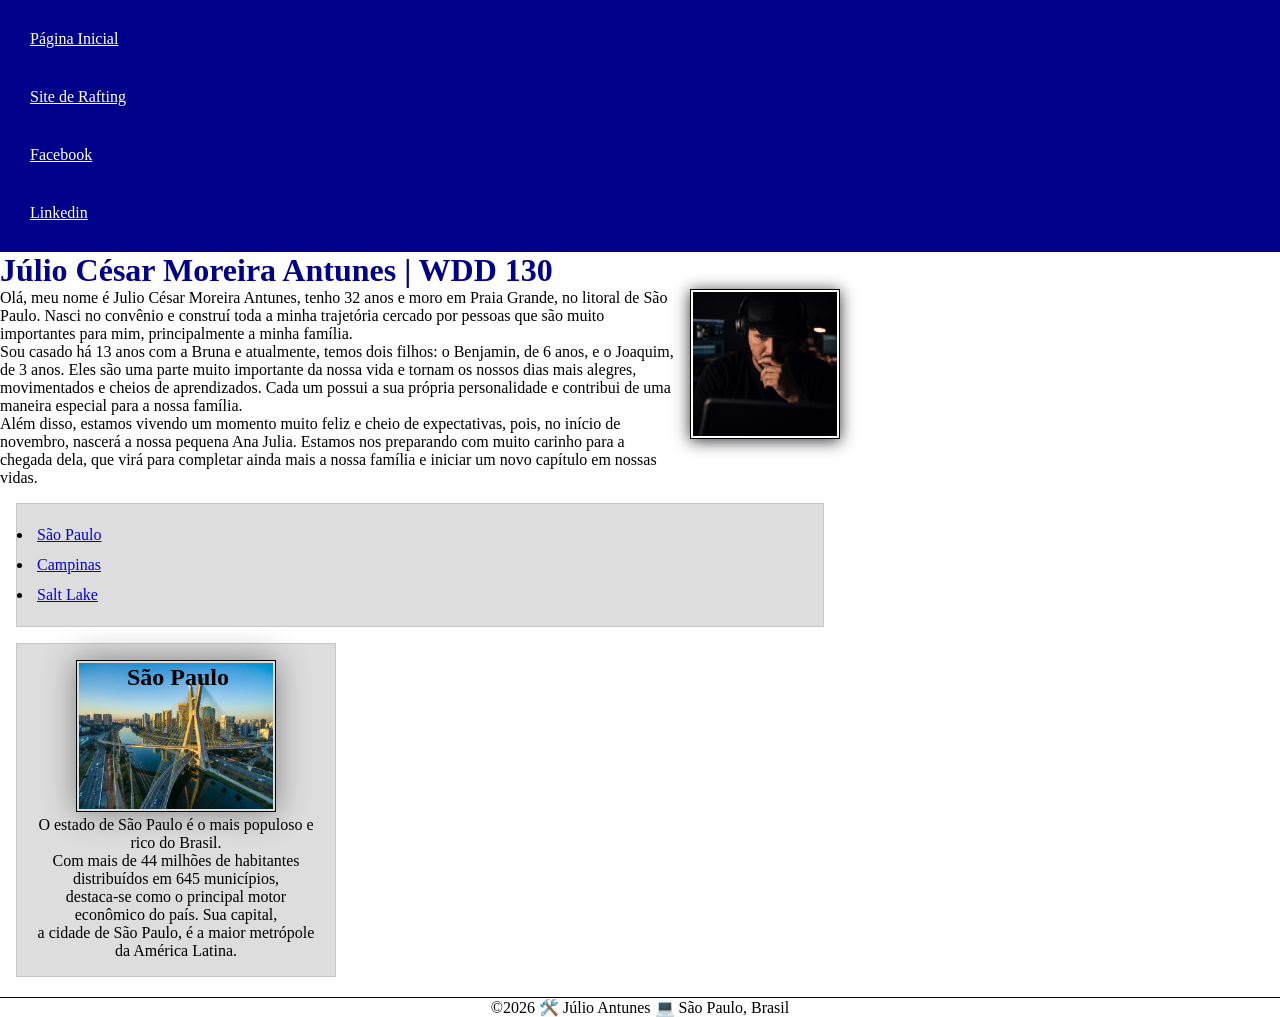
<file: index.html>
<!doctype html>
<html lang="pt-br">
  <head>
    <meta charset="UTF-8" />
    <meta name="viewport" content="width=device-width, initial-scale=1.0" />
    <title>Júlio César Moreira Antunes | WDD 130</title>
    <meta
      name="description"
      content="Júlio César Moreira Antunes, curso de Engenharia de Software, objetivo da página é mostrar ao leitor um pouco de que eu sou."
    />
    <meta name="author" content="Júlio César Moreira Antunes" />
    <link rel="stylesheet" href="estilos/estilos.css" />
  </head>
  <body>
    <header>
      <nav>
        <a href="#">Página Inicial</a>
        <a href="wwr/">Site de Rafting</a>
        <a href="https://www.facebook.com/julio.bruna.754/" target="_blank"
          >Facebook</a
        >
        <a
          href="https://www.linkedin.com/in/j%C3%BAlio-antunes-4262543b9/"
          target="_blank"
          >Linkedin</a
        >
      </nav>
    </header>

    <main>
      <h1>Júlio César Moreira Antunes | WDD 130</h1>
      <img
        src="imagens/perfil.jpg"
        alt="Júlio Cesar Moreira Antunes"
        width="200"
      />
      <p>
        Olá, meu nome é Julio César Moreira Antunes, tenho 32 anos e moro em
        Praia Grande, no litoral de São Paulo. Nasci no convênio e construí toda
        a minha trajetória cercado por pessoas que são muito importantes para
        mim, principalmente a minha família. <br />Sou casado há 13 anos com a
        Bruna e atualmente, temos dois filhos: o Benjamin, de 6 anos, e o
        Joaquim, de 3 anos. Eles são uma parte muito importante da nossa vida e
        tornam os nossos dias mais alegres, movimentados e cheios de
        aprendizados. Cada um possui a sua própria personalidade e contribui de
        uma maneira especial para a nossa família.<br />
        Além disso, estamos vivendo um momento muito feliz e cheio de
        expectativas, pois, no início de novembro, nascerá a nossa pequena Ana
        Julia. Estamos nos preparando com muito carinho para a chegada dela, que
        virá para completar ainda mais a nossa família e iniciar um novo
        capítulo em nossas vidas.
      </p>

      <ul class="caixa">
        <li>
          <a
            href="https://www.churchofjesuschrist.org/temples/details/sao-paulo-brazil-temple?lang=por"
            target="_blank"
            >São Paulo</a
          >
        </li>
        <li>
          <a
            href="https://www.churchofjesuschrist.org/temples/details/campinas-brazil-temple?lang=por"
            target="_blank"
            >Campinas</a
          >
        </li>
        <li>
          <a
            href="https://www.churchofjesuschrist.org/temples/details/salt-lake-temple?lang=por"
            target="_blank"
            >Salt Lake</a
          >
        </li>
      </ul>
    </main>

    <aside class="caixa">
      <h2>São Paulo</h2>
      <img src="imagens/sao-paulo.jpg" alt="Cidade de São Paulo" />
      <p>
        O estado de São Paulo é o mais populoso e rico do Brasil. <br />Com mais
        de 44 milhões de habitantes distribuídos em 645 municípios,
        <br />destaca-se como o principal motor econômico do país. Sua capital,
        <br />a cidade de São Paulo, é a maior metrópole da América Latina.
      </p>
    </aside>

    <footer>
      <p>&copy;2026 🛠️ Júlio Antunes 💻 São Paulo, Brasil</p>
    </footer>
  </body>
</html>
</file>
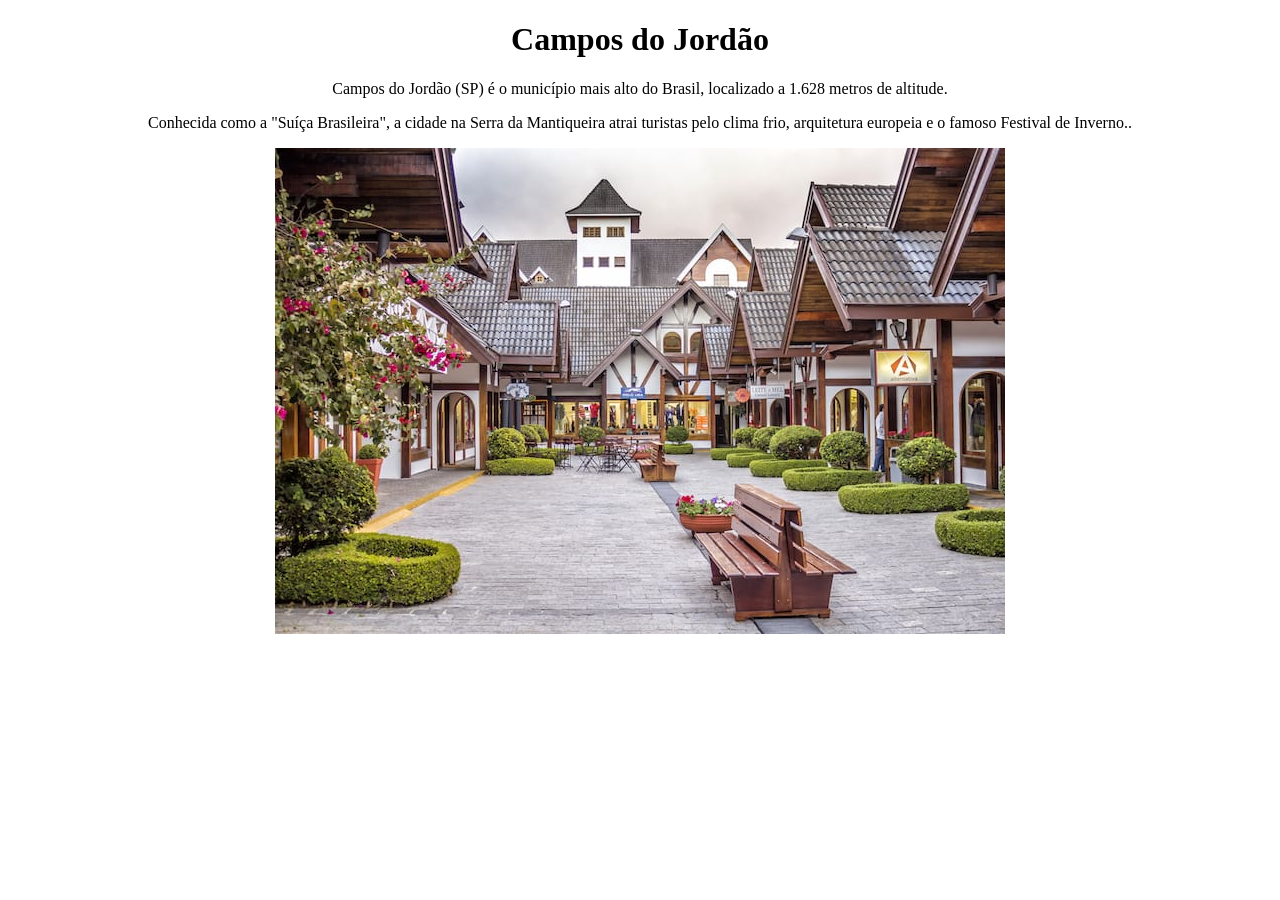
<file: semana01/cidade-favorita.html>
<!DOCTYPE html>
<html lang="pt-BR">
<head>
    <meta charset="UTF-8">
    <meta name="viewport" content="width=device-width, initial-scale=1.0">
    <title>Campos do Jordão</title>
    <style>
        body {
            text-align: center;
        }
    </style>
</head>
<body>

    <h1>Campos do Jordão</h1>

    <p>Campos do Jordão (SP) é o município mais alto do Brasil, localizado a 1.628 metros de altitude.</p> 
    <p>Conhecida como a "Suíça Brasileira", a cidade na Serra da Mantiqueira atrai turistas pelo clima frio, arquitetura europeia e o famoso Festival de Inverno..</p>

    <img src="imagens/campos-do-jordao.jpg" alt="Campos do Jordão">

</body>
</html>
</file>
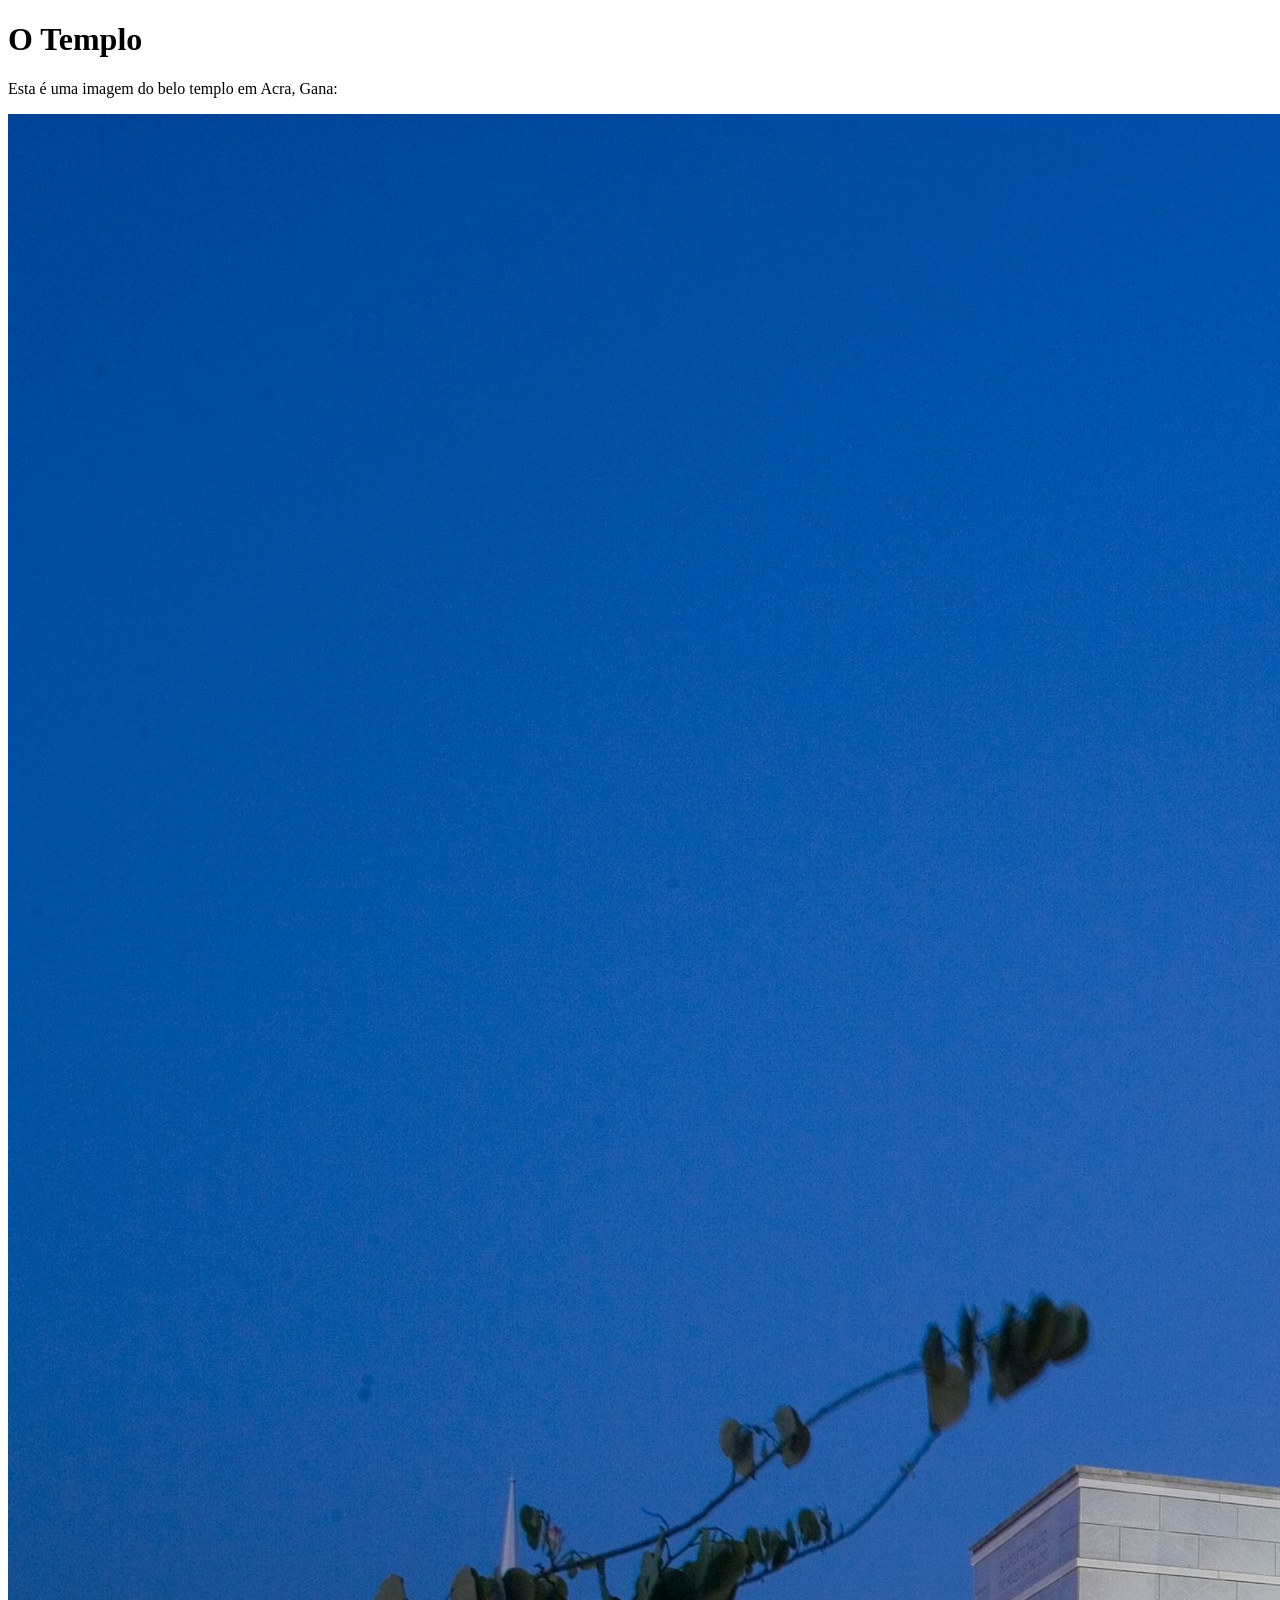
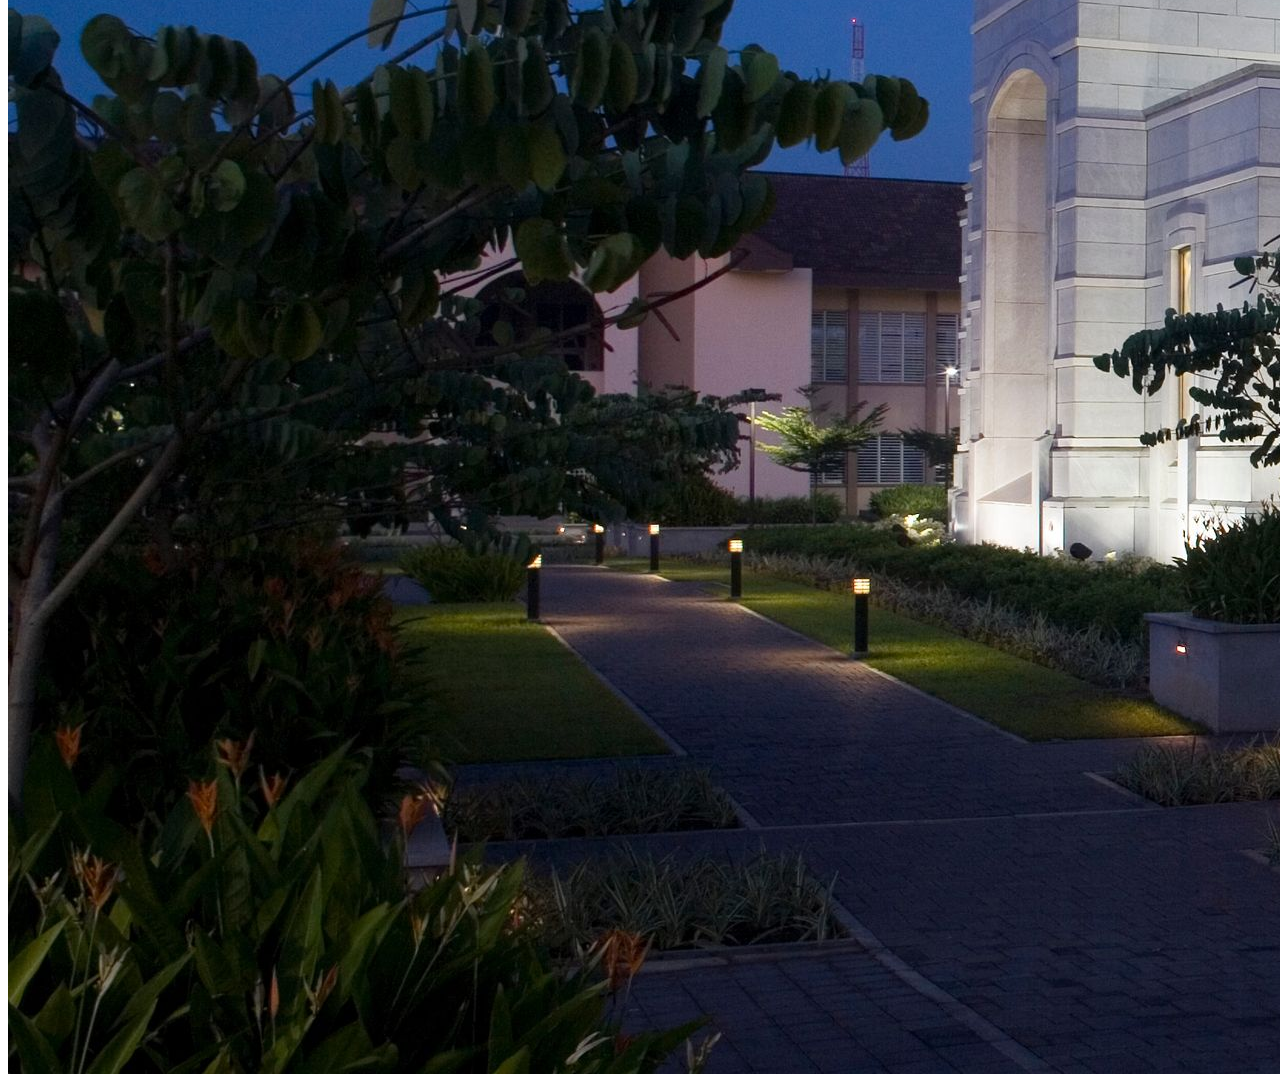
<file: semana01/imagens.html>
<!DOCTYPE html>
<html lang="pt-br">
<head>
    <meta charset="UTF-8">
    <meta name="viewport" content="width=device-width, initial-scale=1.0">
    <title>Imagem do Templo</title>
</head>
<body>
    <h1>O Templo</h1>
    <p>Esta é uma imagem do belo templo em Acra, Gana:</p>
    <img src="imagens/templo-largo.jpeg" alt="O Templo de Acra, Gana">
    
</body>
</html>
</file>
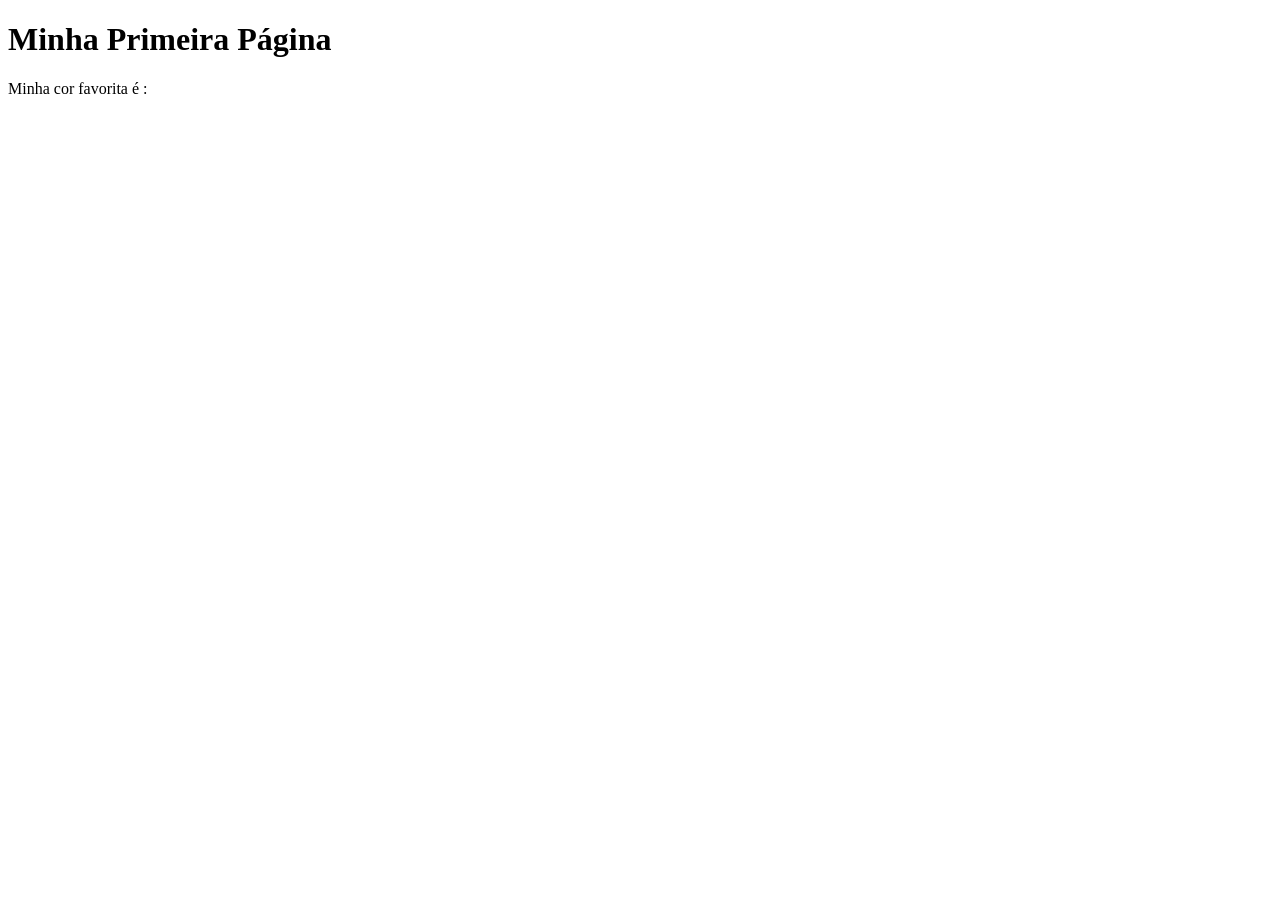
<file: semana01/primeira-pagina.html>
<!DOCTYPE html>
<html lang="pt-br">
<head>
    <meta charset="UTF-8">
    <meta name="viewport" content="width=device-width, initial-scale=1.0">
    <title>Minha Primeira Página</title>
</head>
<body>
    <h1>Minha Primeira Página</h1>
    <p>Minha cor favorita é : </p>
</body>
</html>
</file>
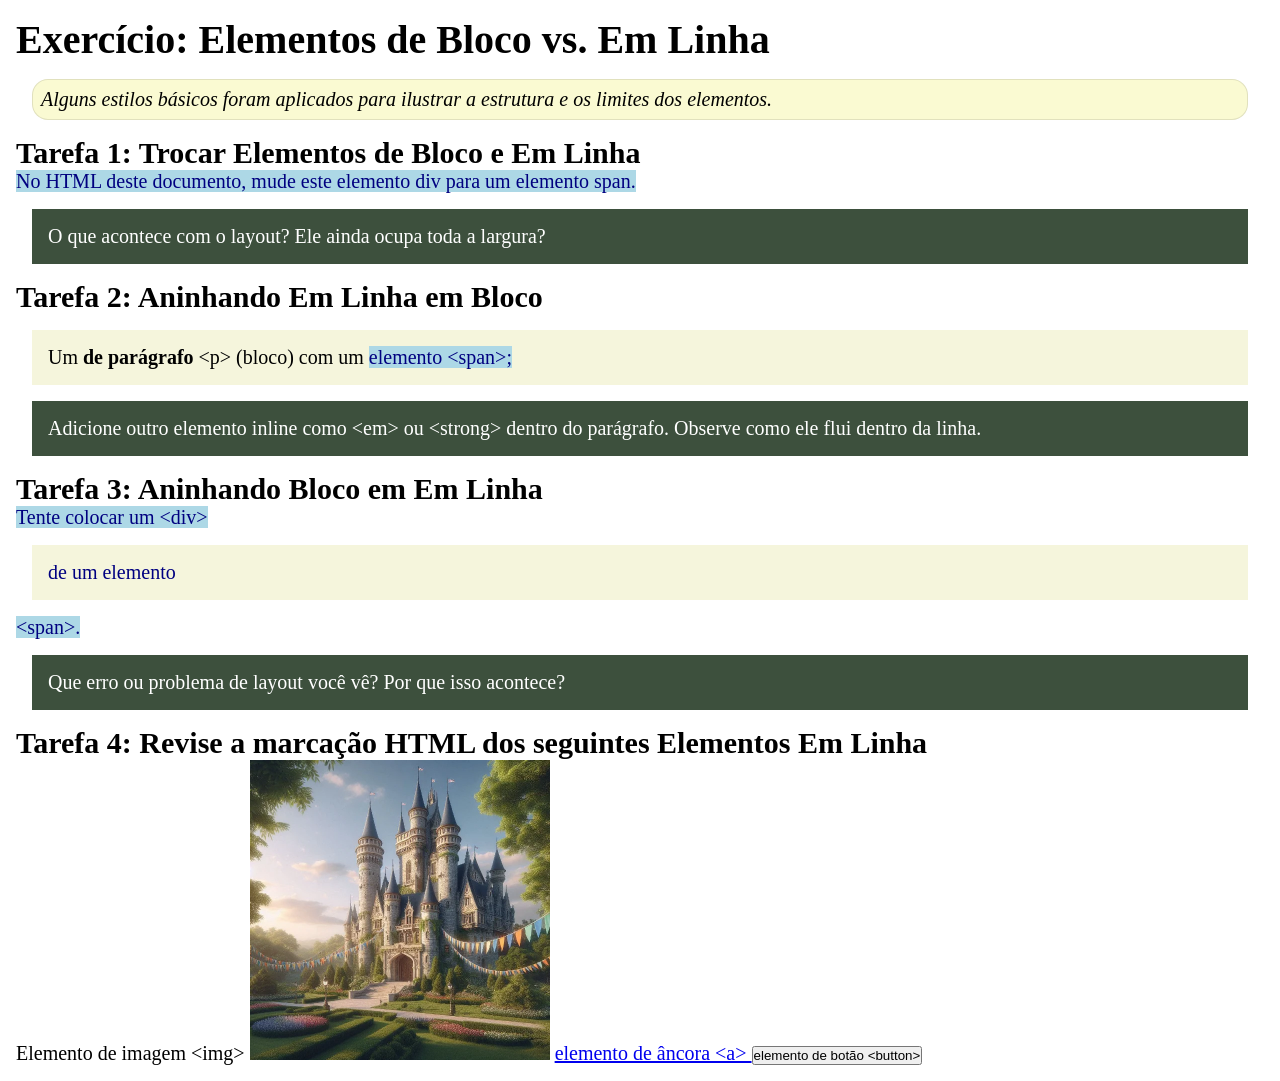
<file: semana02/bloco-vs-inline.html>
<!DOCTYPE html>
<html lang="pt-br">

<head>
    <meta charset="UTF-8">
    <meta name="viewport" content="width=device-width, initial-scale=1.0">
    <title>Exercício: Elementos de Bloco vs. Inline</title>
    <link rel="stylesheet" href="estilos/bloco-vs-inline.css">
</head>

<body>
    <main>
        <h1>Exercício: Elementos de Bloco vs. Em Linha</h1>
        <p class="note">Alguns estilos básicos foram aplicados para ilustrar a estrutura e os limites dos elementos.</p>

        <h2>Tarefa 1: Trocar Elementos de Bloco e Em Linha</h2>
        <span>No HTML deste documento, mude este elemento div para um elemento span.</span>

        <p class="question">O que acontece com o layout? Ele ainda ocupa toda a largura?</p>

        <h2>Tarefa 2: Aninhando Em Linha em Bloco</h2>
        <p>Um <strong>de parágrafo</strong> &lt;p&gt; (bloco) com um <span>elemento &lt;span&gt;;</span></p>
        <p class="question">Adicione outro elemento inline como &lt;em&gt; ou &lt;strong&gt; dentro do parágrafo.
            Observe como ele flui dentro da linha.</p>

        <h2>Tarefa 3: Aninhando Bloco em Em Linha</h2>
        <span>Tente colocar um &lt;div&gt; <div>de um elemento</div> &lt;span&gt;.</span>
        <p class="question">Que erro ou problema de layout você vê? Por que isso acontece?</p>


        <h2>Tarefa 4: Revise a marcação HTML dos seguintes Elementos Em Linha</h2>
        Elemento de imagem &lt;img&gt;
        <img src="imagens/castelo.webp" alt="imagem (imagens estão em linha)" width="300" height="300">
        <a href="https://churchofjesuschrist.org">elemento de âncora &lt;a&gt; </a>
        <button type="button">elemento de botão &lt;button&gt;</button>
    </main>
</body>

</html>
</file>
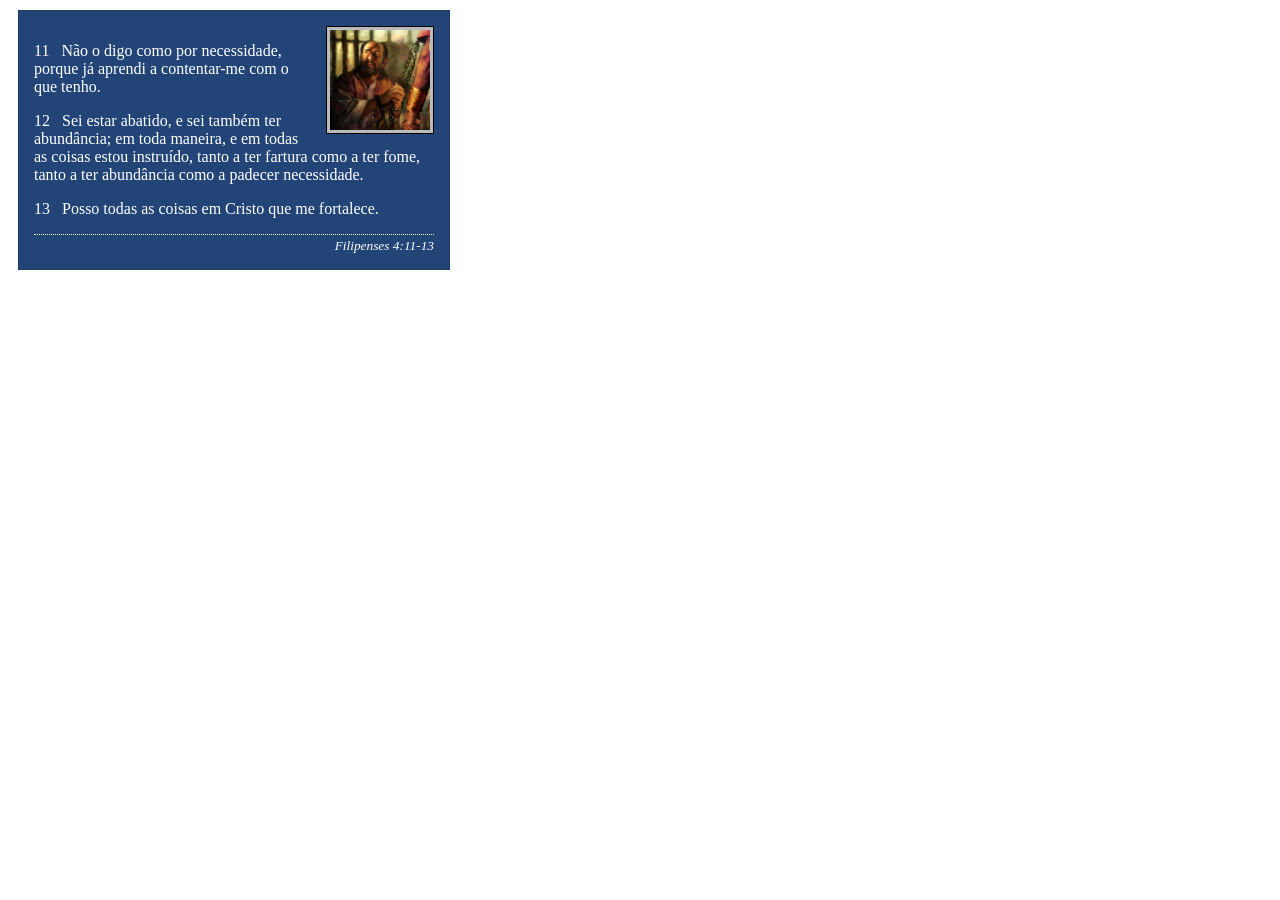
<file: semana02/box-model-solucao.html>
<!DOCTYPE html>
<html lang="pt-br">

<head>
    <meta charset="UTF-8">
    <meta name="viewport" content="width=device-width, initial-scale=1.0">
    <title>Atividade de Box Model</title>
    <link rel="stylesheet" href="estilos/box-model-solucao.css">
</head>

<body>
    <main>
        <div class="callout">
            <img src="imagens/apostolo-paulo-preso.webp" alt="Apóstolo Paulo - Preso em Roma" width="200" height="200">
            <blockquote>
                <p>11 &nbsp; Não o digo como por necessidade, porque já aprendi a contentar-me com o que tenho.</p>
                <p>12 &nbsp; Sei estar abatido, e sei também ter abundância; em toda maneira, e em todas as coisas estou
                    instruído, tanto a ter fartura como a ter fome, tanto a ter abundância como a padecer necessidade.
                </p>
                <p>13 &nbsp; Posso todas as coisas em Cristo que me fortalece.</p>
            </blockquote>
            <cite>Filipenses 4:11-13</cite>
        </div>
    </main>
</body>

</html>
</file>
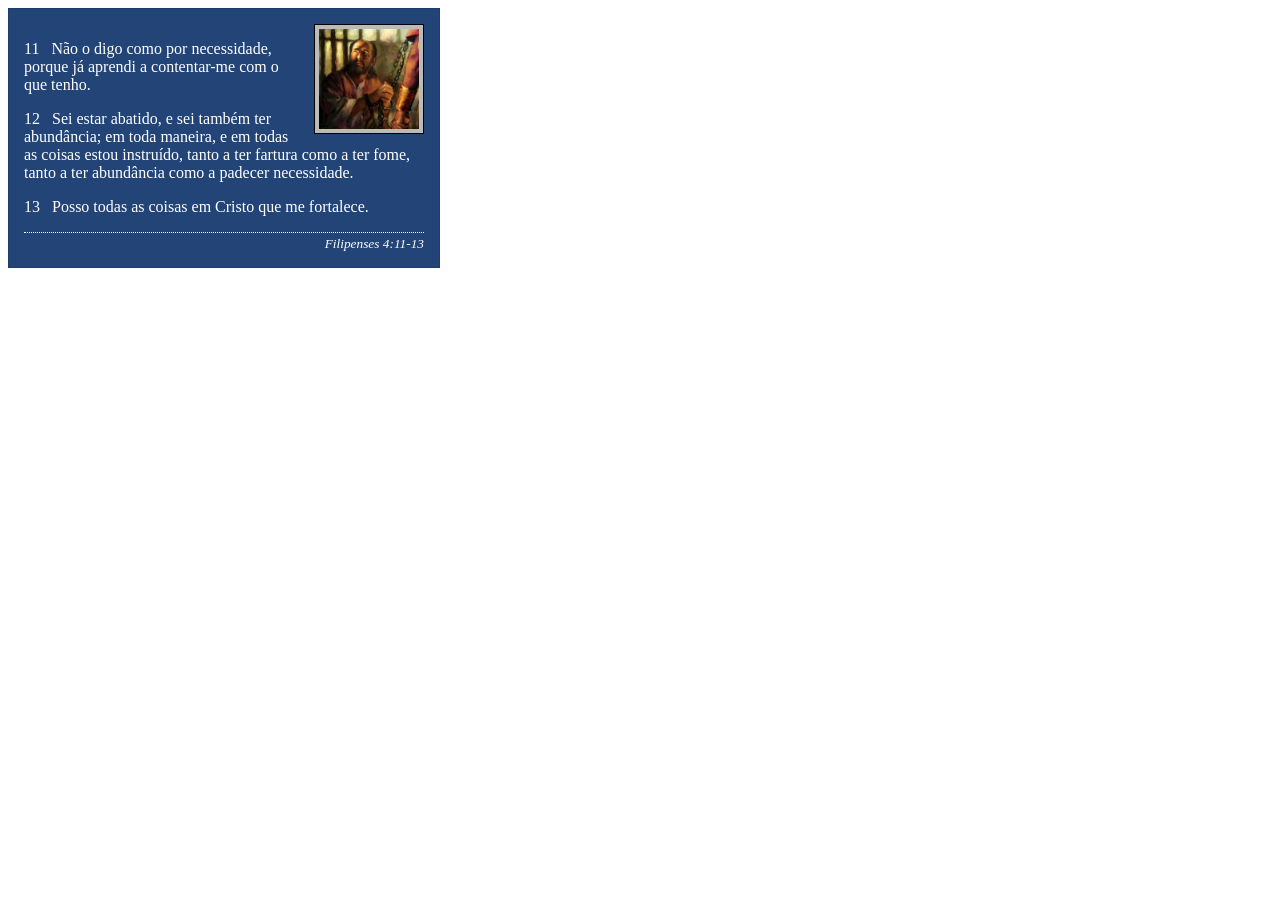
<file: semana02/box-model.html>
<!DOCTYPE html>
<html lang="pt-br">
<head>
    <meta charset="UTF-8">
    <meta name="viewport" content="width=device-width, initial-scale=1.0">
    <title>Atividade de Box Model</title>
    <link rel="stylesheet" href="estilos/box-model.css">
</head>
<body>
    <main>
        <div class="callout">
            <img src="imagens/apostolo-paulo-preso.webp" alt="Apóstolo Paulo - Preso em Roma" width="200" height="200">
            <blockquote>
                <p>11 &nbsp; Não o digo como por necessidade, porque já aprendi a contentar-me com o que tenho.</p>
                <p>12 &nbsp; Sei estar abatido, e sei também ter abundância; em toda maneira, e em todas as coisas estou instruído, tanto a ter fartura como a ter fome, tanto a ter abundância como a padecer necessidade.</p>
                <p>13 &nbsp; Posso todas as coisas em Cristo que me fortalece.</p>
            </blockquote>
            <cite>Filipenses 4:11-13</cite>
        </div>
    </main>
</body>
</html>
</file>
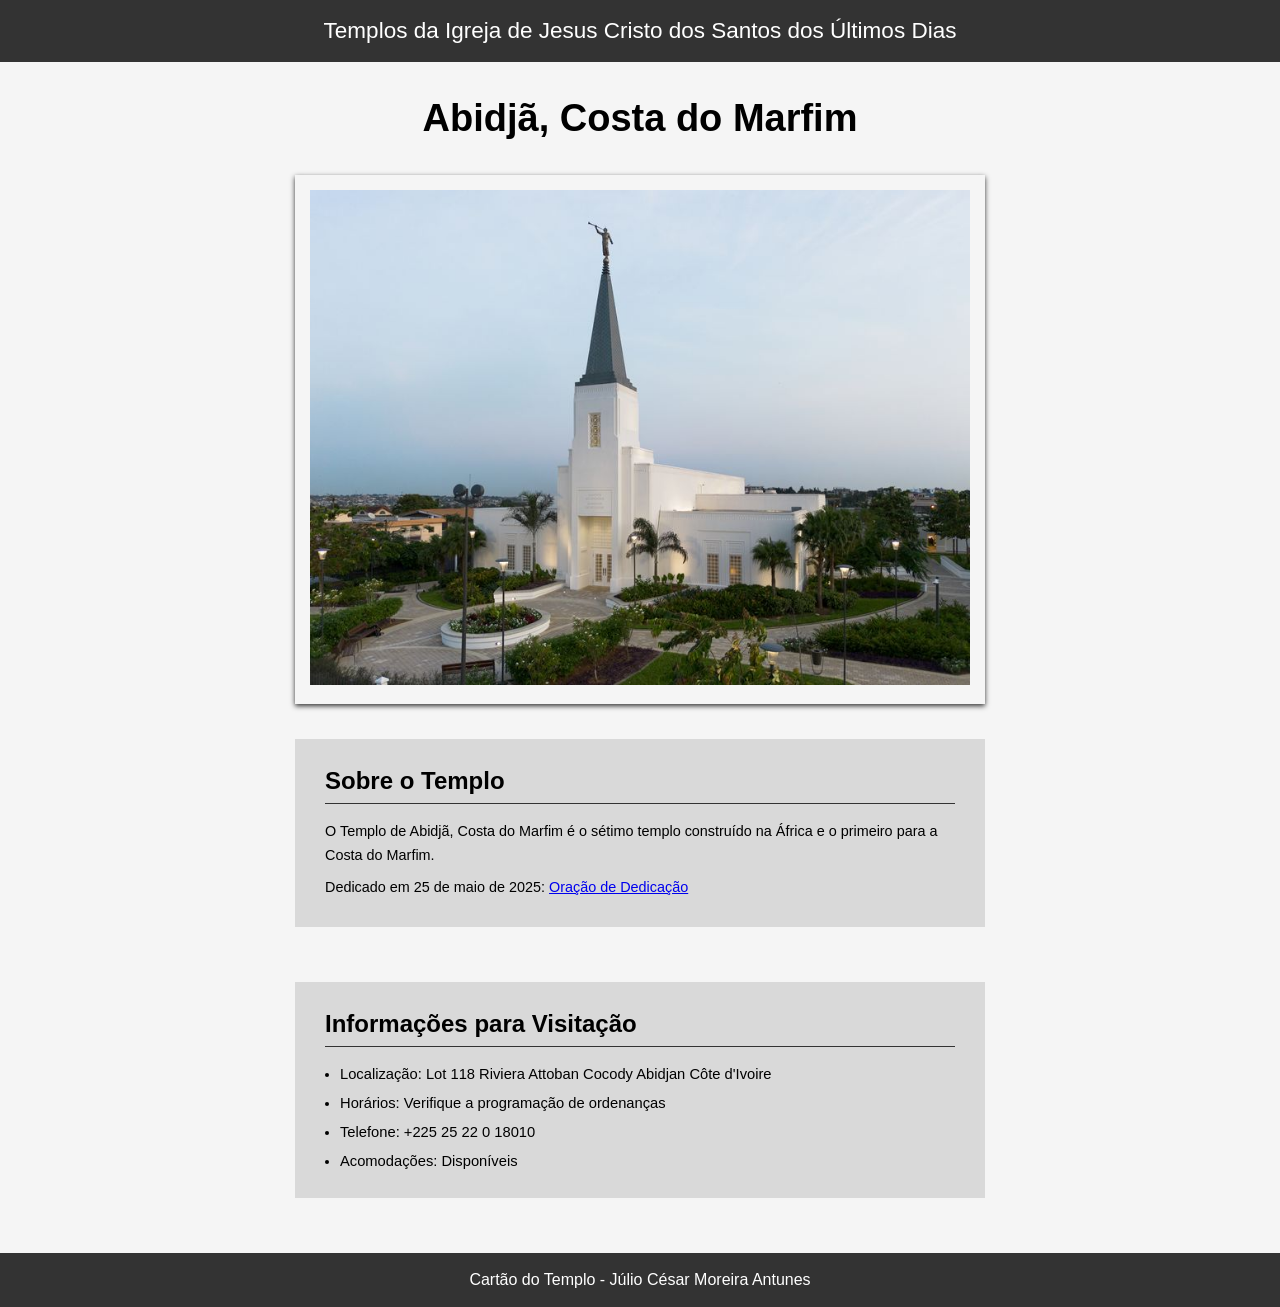
<file: semana02/templo.html>
<!DOCTYPE html>
<html lang="pt-br">

<head>
    <meta charset="UTF-8">
    <meta name="viewport" content="width=device-width, initial-scale=1.0">
    <title>Cartão do Templo - Abidjã, Costa do Marfim</title>
    <link rel="stylesheet" href="estilos/templo.css">
</head>

<body>
    <header>
        <p>Templos da Igreja de Jesus Cristo dos Santos dos Últimos Dias</p>
    </header>
    <main>
        <h1>Abidjã, Costa do Marfim</h1>
        <picture>
            <img src="imagens/abidja-costa-do-marfim.jpeg" alt="Templo de Abidjã, Costa do Marfim">
        </picture>
        <section>
            <h2>Sobre o Templo</h2>
            <p>O Templo de Abidjã, Costa do Marfim é o sétimo templo construído na África e o primeiro para a Costa do Marfim.</p>
            <p>Dedicado em 25 de maio de 2025: <a
                    href="https://www.churchofjesuschrist.org/temples/dedicatory-prayer/abidjan-ivory-coast-temple/2025-05-25?lang=eng"
                    target="_blank" rel="noopener noreferrer">Oração de Dedicação</a></p>
        </section>
        <section>
            <h2>Informações para Visitação</h2>
            <ul>
                <li>Localização: Lot 118 Riviera Attoban Cocody Abidjan Côte d'Ivoire</li>
                <li>Horários: Verifique a programação de ordenanças</li>
                <li>Telefone: +225 25 22 0 18010</li>
                <li>Acomodações: Disponíveis</li>
            </ul>
        </section>
    </main>
    <footer>
        <p>Cartão do Templo - Júlio César Moreira Antunes</p>
    </footer>
</body>

</html>
</file>
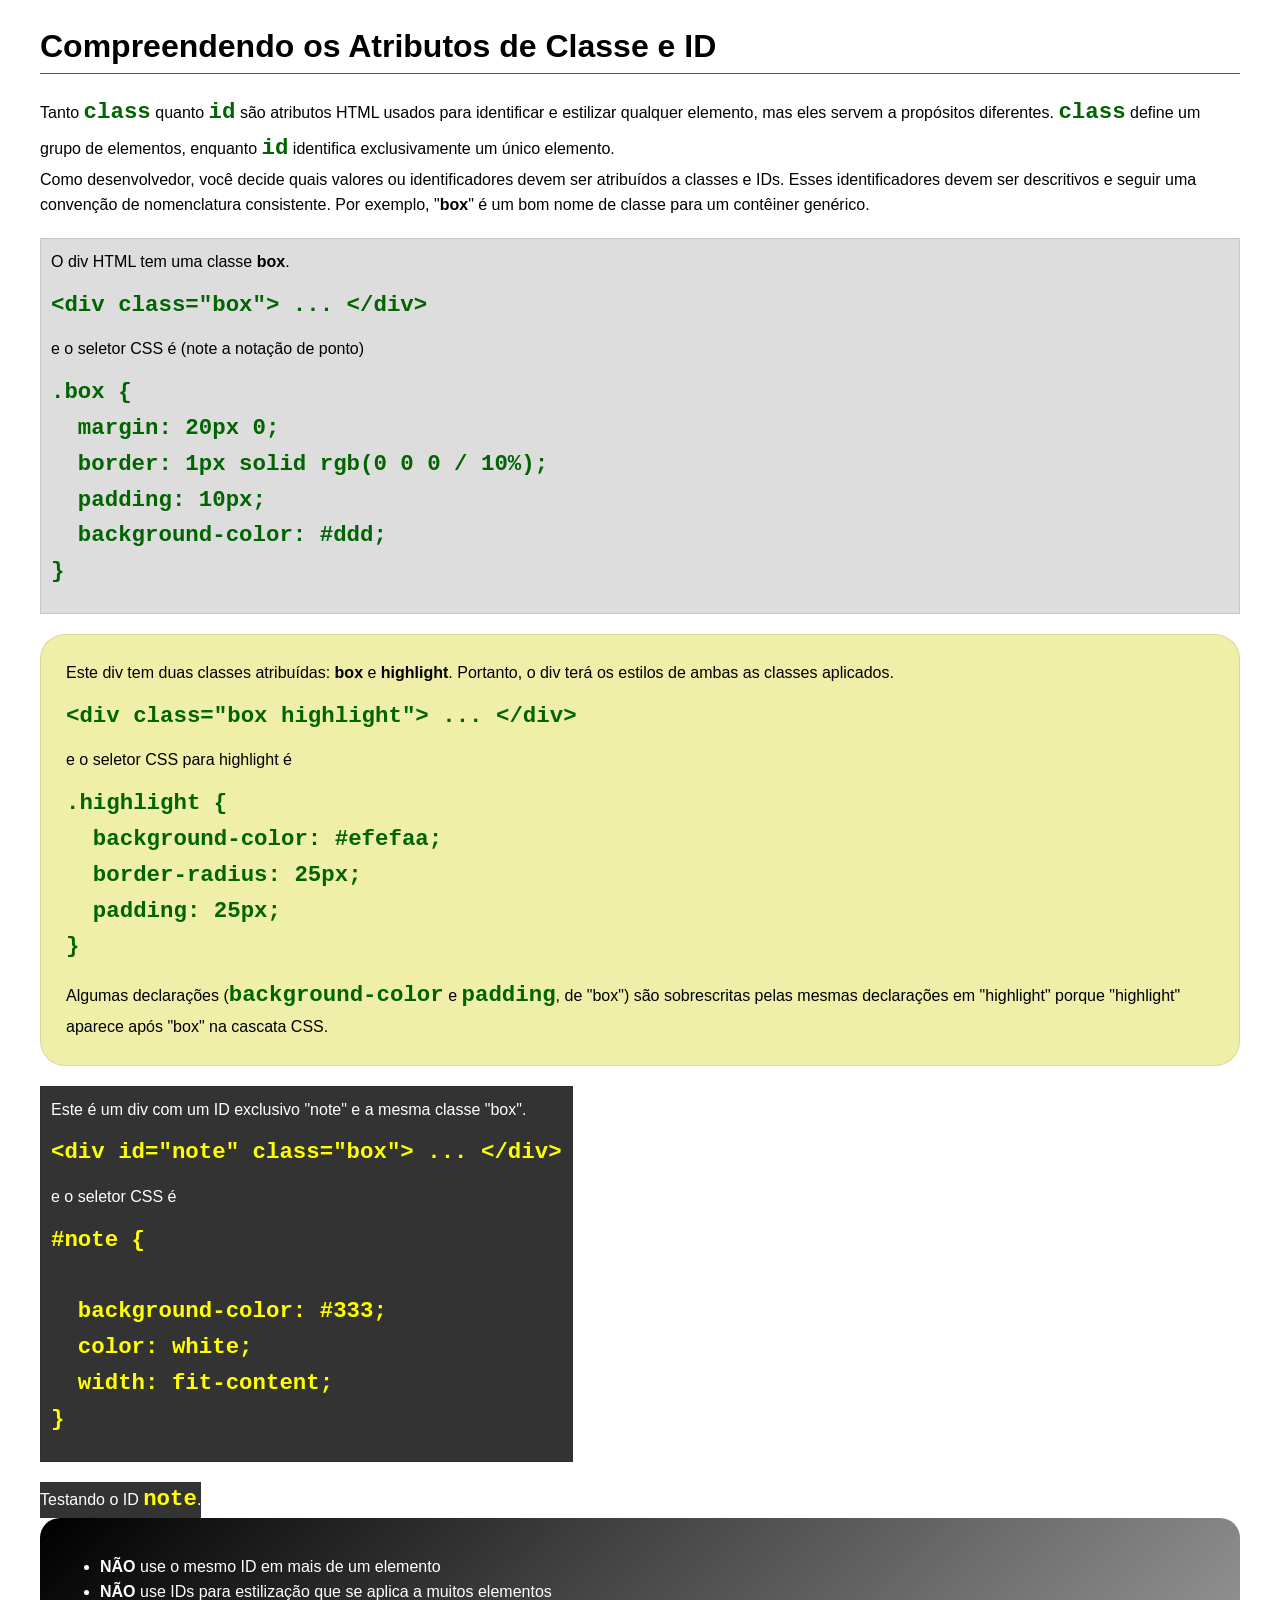
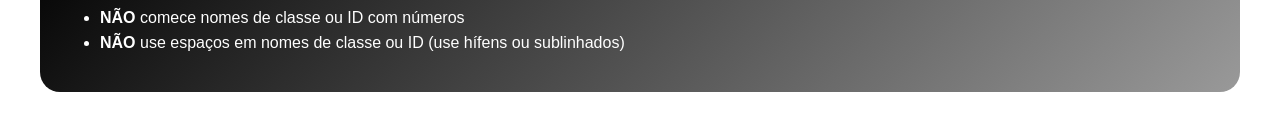
<file: semana03/classe-e-id.html>
<!doctype html>
<html lang="pt-br">
  <head>
    <meta charset="UTF-8" />
    <meta name="viewport" content="width=device-width, initial-scale=1.0" />
    <title>Atributos de Classe vs ID</title>
    <link rel="stylesheet" href="estilos/classe-e-id.css" />
  </head>

  <body>
    <h1>Compreendendo os Atributos de Classe e ID</h1>
    <p>
      Tanto <code>class</code> quanto <code>id</code> são atributos HTML usados
      para identificar e estilizar qualquer elemento, mas eles servem a
      propósitos diferentes. <code>class</code> define um grupo de elementos,
      enquanto <code>id</code> identifica exclusivamente um único elemento.
    </p>
    <p>
      Como desenvolvedor, você decide quais valores ou identificadores devem ser
      atribuídos a classes e IDs. Esses identificadores devem ser descritivos e
      seguir uma convenção de nomenclatura consistente. Por exemplo,
      "<strong>box</strong>" é um bom nome de classe para um contêiner genérico.
    </p>
    <div class="box">
      <p>O div HTML tem uma classe <strong>box</strong>.</p>
      <pre><code class="html">&lt;div class="box"&gt; ... &lt;/div&gt;</code></pre>
      e o seletor CSS é (note a notação de ponto)
      <pre><code class="css">.box {
  margin: 20px 0;
  border: 1px solid rgb(0 0 0 / 10%);
  padding: 10px;
  background-color: #ddd; 
}</code></pre>
    </div>

    <div class="box highlight">
      <p>
        Este div tem duas classes atribuídas: <strong>box</strong> e
        <strong>highlight</strong>. Portanto, o div terá os estilos de ambas as
        classes aplicados.
      </p>
      <pre><code class="html">&lt;div class="box highlight"&gt; ... &lt;/div&gt;</code></pre>
      e o seletor CSS para highlight é
      <pre><code class="css">.highlight {
  background-color: #efefaa;
  border-radius: 25px;
  padding: 25px;
}</code></pre>
      <p>
        Algumas declarações (<code>background-color</code> e
        <code>padding</code>, de "box") são sobrescritas pelas mesmas
        declarações em "highlight" porque "highlight" aparece após "box" na
        cascata CSS.
      </p>
    </div>

    <div id="note" class="box">
      <p>Este é um div com um ID exclusivo "note" e a mesma classe "box".</p>
      <pre><code class="html">&lt;div id="note" class="box"&gt; ... &lt;/div&gt;</code></pre>
      e o seletor CSS é
      <pre><code class="css">#note {
        
  background-color: #333;
  color: white;
  width: fit-content;
}</code></pre>
    </div>

    <div id="note">
      <p>Testando o ID <code>note</code>.</p>
    </div>

    <section id="melhor-pratica">
      <ul>
        <li><strong>NÃO</strong> use o mesmo ID em mais de um elemento</li>
        <li>
          <strong>NÃO</strong> use IDs para estilização que se aplica a muitos
          elementos
        </li>
        <li><strong>NÃO</strong> comece nomes de classe ou ID com números</li>
        <li>
          <strong>NÃO</strong> use espaços em nomes de classe ou ID (use hífens
          ou sublinhados)
        </li>
      </ul>
    </section>

    <br />
  </body>
</html>
</file>
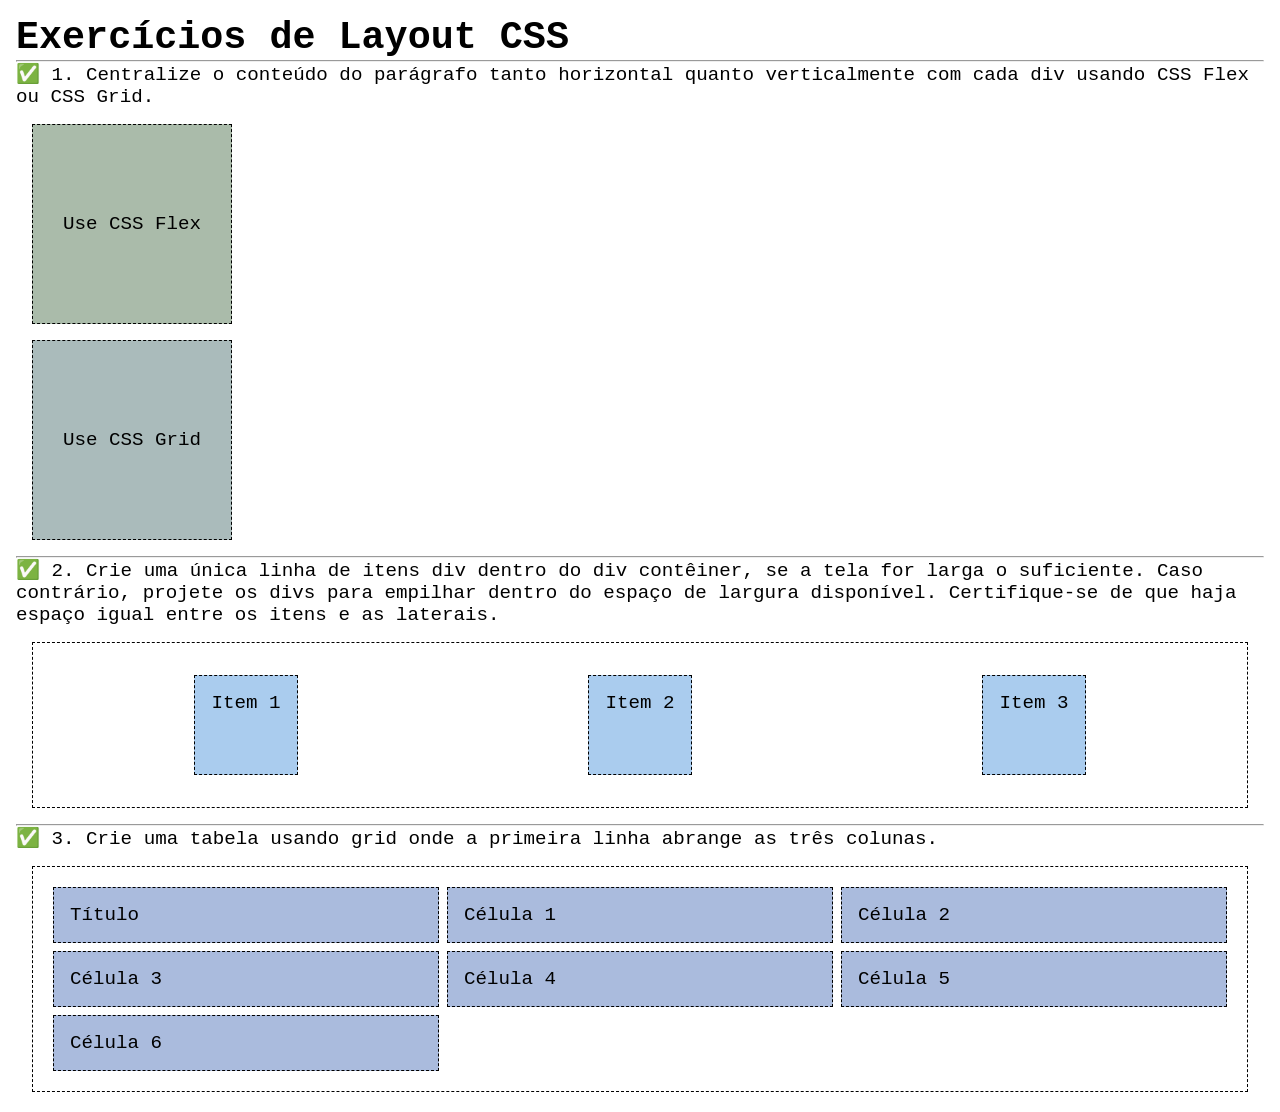
<file: semana04/exercicios-layout.html>
<!DOCTYPE html>
<html lang="pt-br">

<head>
    <meta charset="UTF-8">
    <meta name="viewport" content="width=device-width, initial-scale=1.0">
    <title>Exercícios de Layout CSS</title>
    <link rel="stylesheet" href="estilos/solucoes-dos-exercicios-de-layout.css">
</head>

<body>
    <main>
        <h1>Exercícios de Layout CSS</h1>
        <hr>
        <p>✅ 1. Centralize o conteúdo do parágrafo tanto horizontal quanto verticalmente com cada div usando CSS Flex ou
            CSS Grid.
        </p>
        <div class="one flex">
            <p>Use CSS Flex</p>
        </div>
        <div class="one grid">
            <p>Use CSS Grid</p>
        </div>
        <hr>
        <p>✅ 2. Crie uma única linha de itens div dentro do div contêiner, se a tela for larga o suficiente. Caso
            contrário, projete os
            divs para empilhar dentro do espaço de largura disponível. Certifique-se de que haja espaço igual entre os
            itens e as laterais.</p>
        <div class="container2">
            <div class="dois">
                <p>Item 1</p>
            </div>
            <div class="dois">
                <p>Item 2</p>
            </div>
            <div class="dois">
                <p>Item 3</p>
            </div>
        </div>
        <hr>
        <p>✅ 3. Crie uma tabela usando grid onde a primeira linha abrange as três colunas. </p>
        <div class="container3">
            <div class="tres colunas-3">
                <p>Título</p>
            </div>
            <div class="tres">
                <p>Célula 1</p>
            </div>
            <div class="tres">
                <p>Célula 2</p>
            </div>
            <div class="tres">
                <p>Célula 3</p>
            </div>
            <div class="tres">
                <p>Célula 4</p>
            </div>
            <div class="tres">
                <p>Célula 5</p>
            </div>
            <div class="tres">
                <p>Célula 6</p>
            </div>

        </div>
    </main>
</body>

</html>
</file>
<file: estilos/estilos.css>
:root {
  --cor-primaria: darkblue;
  --cor-texto-claro: #ffffff;
  --cor-borda: #000000;
  --cor-fundo-aside: #646262;
  --borda-padrao: 1px solid var(--cor-borda);
  --largura-imagem-padrao: 150px;
  --espacamento-padrao: 1rem;
}

* {
  margin: 0;
  padding: 0;
  box-sizing: border-box;
}

nav {
    background-color: var(--cor-primaria);
    padding: 10px;
}

nav a {
    color: var(--cor-texto-claro);
    display: block;
    padding: 20px;
}

h1 {
    color: var(--cor-primaria);
}

img {
    width: var(--largura-imagem-padrao);
    height: auto;
    border: var(--borda-padrao);
    padding: 2px;
    box-shadow: 0 0 30px gray;
}

p {
    padding: 0;
}

main {
    max-width: 840px;
}

main img{
    width: var(--largura-imagem-padrao);
    height: auto;
    border:  var(--borda-padrao);
    padding: 2px;
    box-shadow: 0px 2px 15px #333333;
    float: right;
    margin: 0 0 var(--espacamento-padrao) var(--espacamento-padrao);
}

aside {
    width: 20rem;
    text-align: center;
    position: relative;

}

aside h2 {
    position: absolute;
    top: 20px;
    left: 110px;
}

aside img {
    width: 200px;
    height: auto;
}

footer {
    margin-top: 20px;
    border-top: var(--borda-padrao);
    text-align: center;
}

/* Seletores de Classe */

.caixa {
  margin: 1rem;
  border: 1px solid rgb(0 0 0 / 10%);
  padding: 1rem;
  background-color: #ddd;
  color: #000;
}

.caixa li a {
  display: inline-block;
  padding: 6px 4px;
}

ul.caixa {
  clear: both;
}
</file>
<file: semana02/estilos/bloco-vs-inline.css>
* {
    margin: 0;
    padding: 0;
}

body {
    font-size: 20px;
    margin: 1rem;
}

p,
div {
    background-color: beige;
    margin: 1rem;
    padding: 1rem;
}

span {
    color: navy;
    background-color: lightblue;
}

code {
    margin: 0;
    padding: 0;
    color: green;
    font-size: 1.2rem;
}

.note {
    font-style: italic;
    background-color: lightgoldenrodyellow;
    border-radius: 1rem;
    border: 1px solid rgb(0 0 0 / 10%);
    margin: 1rem;
    padding: .5rem;
}

.question {
    background-color: #3d503d;
    color: #fff;
}
</file>
<file: semana02/estilos/box-model-solucao.css>
.callout {
    max-width: 400px;
    margin: 10px;
    border: 1px solid rgba(0, 0, 0, .1);
    padding: 15px;
    background-color: #247;
    color: #fff;
}

.callout img {
    float: right;
    margin: 0 0 10px 15px;
    border: 1px solid #000;
    padding: 3px;
    background-color: #bbb;
    width: 100px;
    height: auto;

}

blockquote {
    margin: 0;
}

cite {
    display: block;
    border-top: 1px dotted #fff;
    padding-top: 3px;
    text-align: right;
    font-size: smaller;
}
</file>
<file: semana02/estilos/box-model.css>
.callout {
	max-width: 400px;
    margin: 10;
    border: 1px solid rgba(0, 0, 0, .1);
    padding: 15px;
    background-color: #224477;
    color: #ffffff;
}

.callout img {
	float:right;
    margin:0 0 10px 15px;
    border: 1px solid #000;
    padding: 4px;
    background-color: #BBBBBB;
    width: 100px;
    height: auto;
}

blockquote {
	margin: 0;
}

cite {
	display: block;
    border-top: 1px dotted #fff;
    padding-top: 3px;
    text-align: right;
    font-size: smaller;
}
</file>
<file: semana02/estilos/templo.css>
* {
    margin: 0;
    padding: 0;
}

body {
    font-family: Arial, Helvetica, sans-serif;
    background-color: #F5F5F5;
}

header, footer {
    background-color: #333333;
    color: white;
    text-align: center;
    padding: 18px;    
}

header{
    font-size: 22.5px;
}

main {
    margin: 0 auto;
    width: 690px;
}

h1 {
    text-align: center;
    margin: 17px 0;
    padding: 18px 0;
    font-size: 38px;
}

picture {
    display: block;
    margin-bottom: 35px;
    box-shadow: 0px 2px 5px #333333;
}

img {
    width: 660px;
    height: auto;
    padding: 15px 15px;

}

section {
    background-color: #D9D9D9;
    margin: 0 0 55px 0;
    padding: 30px 30px 20px 30px;
    line-height: 1.5rem;
}

section p {
    margin-bottom: 8px;
    font-size: 0.9rem;
}

section h2 {
    margin-bottom: 15px;
    border-bottom: 1px solid #333;
    padding-bottom: 10px;
    font-size: x-large;
}

section ul {
    margin-left: 15px;
    font-size: 0.75rem;
}

section li {
    margin-bottom: 5px;
    font-size: 0.92rem;
}
</file>
<file: semana03/estilos/classe-e-id.css>
body {
    font-family: Arial, sans-serif;
    line-height: 1.6;
    margin: 0;
    padding: 0 40px;
}

h1 {
    border-bottom: 1px solid rgb(0 110 182);
    padding-bottom: 0;
}



p {
    margin: 0;
}

code {
    color: darkgreen;
    font-weight: 700;
    font-size: 1.4rem;
}

/* Class exemplos - podem ser reutilizados */

.box {
    margin: 20px 0;
    border: 1px solid rgb(0 0 0 / 10%);
    padding: 10px;
    background-color: #ddd; /* essa é a abreviação para #dddddd */
}

.highlight {
    background-color: #efefaa;
    border-radius: 25px;
    padding: 25px;
}

/* ID exemplos - devem ser únicos */

#note {
    background-color: #333;
    color: white;
    width: fit-content;
}

#note code {
    color: yellow;
}

#melhor-pratica {
    background: linear-gradient(135deg, #000 0%, #999 100%);
    color: white;
    border-radius: 20px;
    padding: 20px
}
</file>
<file: semana04/estilos/solucoes-dos-exercicios-de-layout.css>
* {
    margin: 0;
    padding: 0;
    box-sizing: border-box;
}

body {
    margin: 1rem;
    font-family: monospace;
    font-size: 1.2rem;
}

div {
    margin: 1rem;
    border: 1px dashed;
    padding: 1rem;
}

.one {
    width: 200px;
    height: 200px;
}

.flex {
    background-color: #aba;
    display: flex;
    justify-content: center;
    align-items: center;
}

.grid {
    background-color: #abb;
    display: grid;
    place-items: center;
}

.container2 {
    display: flex;
    flex-wrap: wrap;
    justify-content: space-around;
}

.dois {
    background-color: #ace;
    height: 100px;
}

.container3 {
    display: grid;
    grid-template-columns: repeat(3, 1fr);
}

.columns-3 {
    grid-column: span 3;}

.tres {
    margin: .25rem;
    background-color: #abd;
}
</file>
